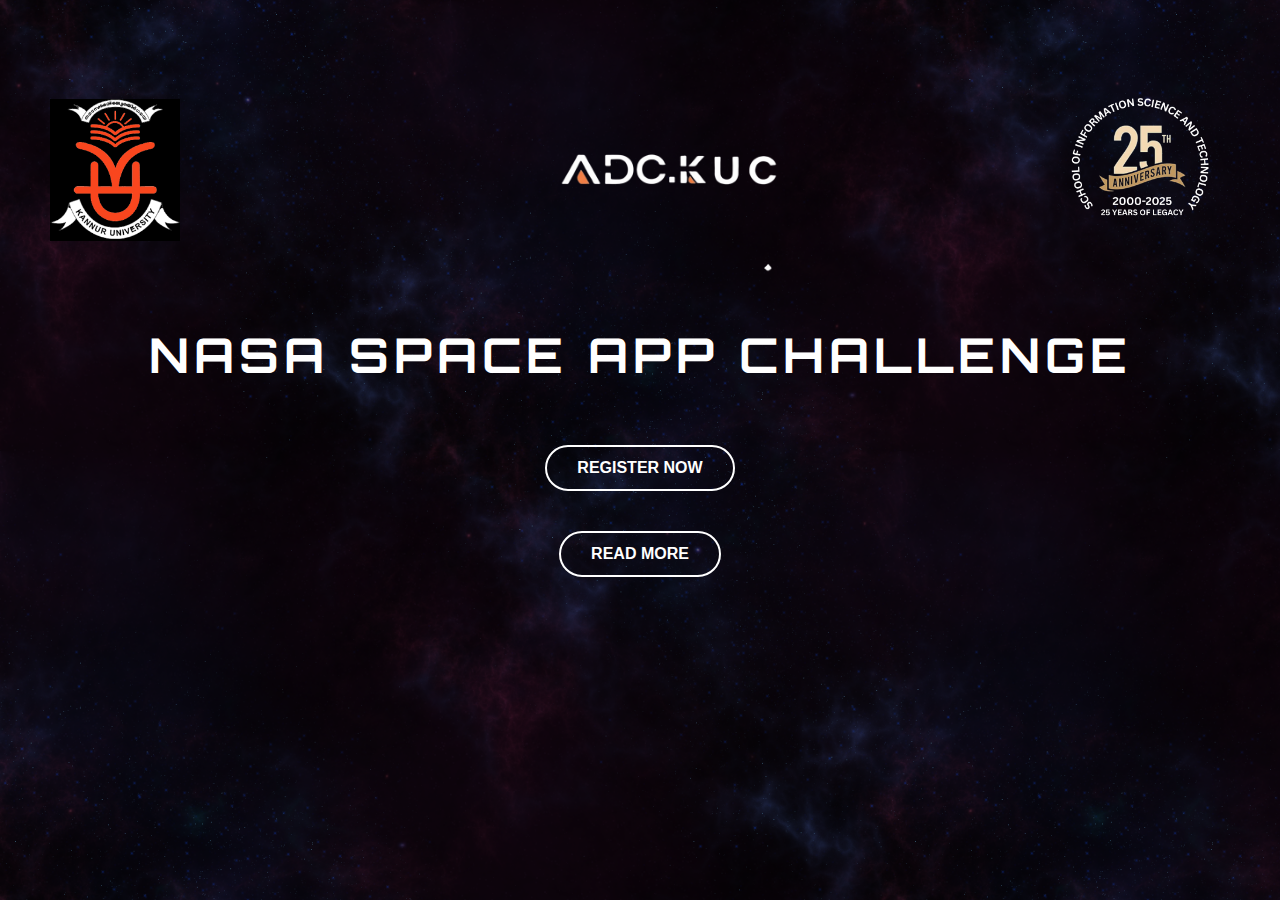
<file: index.html>
<!DOCTYPE html>
<html lang="en">
<head>
  <meta charset="UTF-8">
  <meta name="viewport" content="width=device-width, initial-scale=1.0">
  <title>NASA Space App Challenge</title>
  <link rel="stylesheet" href="main.css">
  <!-- Google Font for futuristic style -->
  <link href="https://fonts.googleapis.com/css2?family=Orbitron:wght@500&display=swap" rel="stylesheet">
</head>
<body>
  <div class="container">
     <header>
      <img src="univ.png" alt="Left Logo" class="logo left-logo">
      <img src="adckuc.png" alt="Center Logo" class="logo center-logo">
      <img src="25ann.png" alt="Right Logo" class="logo right-logo">
    </header>
    <div class="content">
      <h1>NASA SPACE APP CHALLENGE</h1>
      <div class="buttons">
        <a href="https://www.spaceappschallenge.org/2025/" class="btn">Register Now</a>
        <a href="overview.html" class="btn">Read More</a>
      </div>
    </div>
  </div>
</body>
</html>
</file>
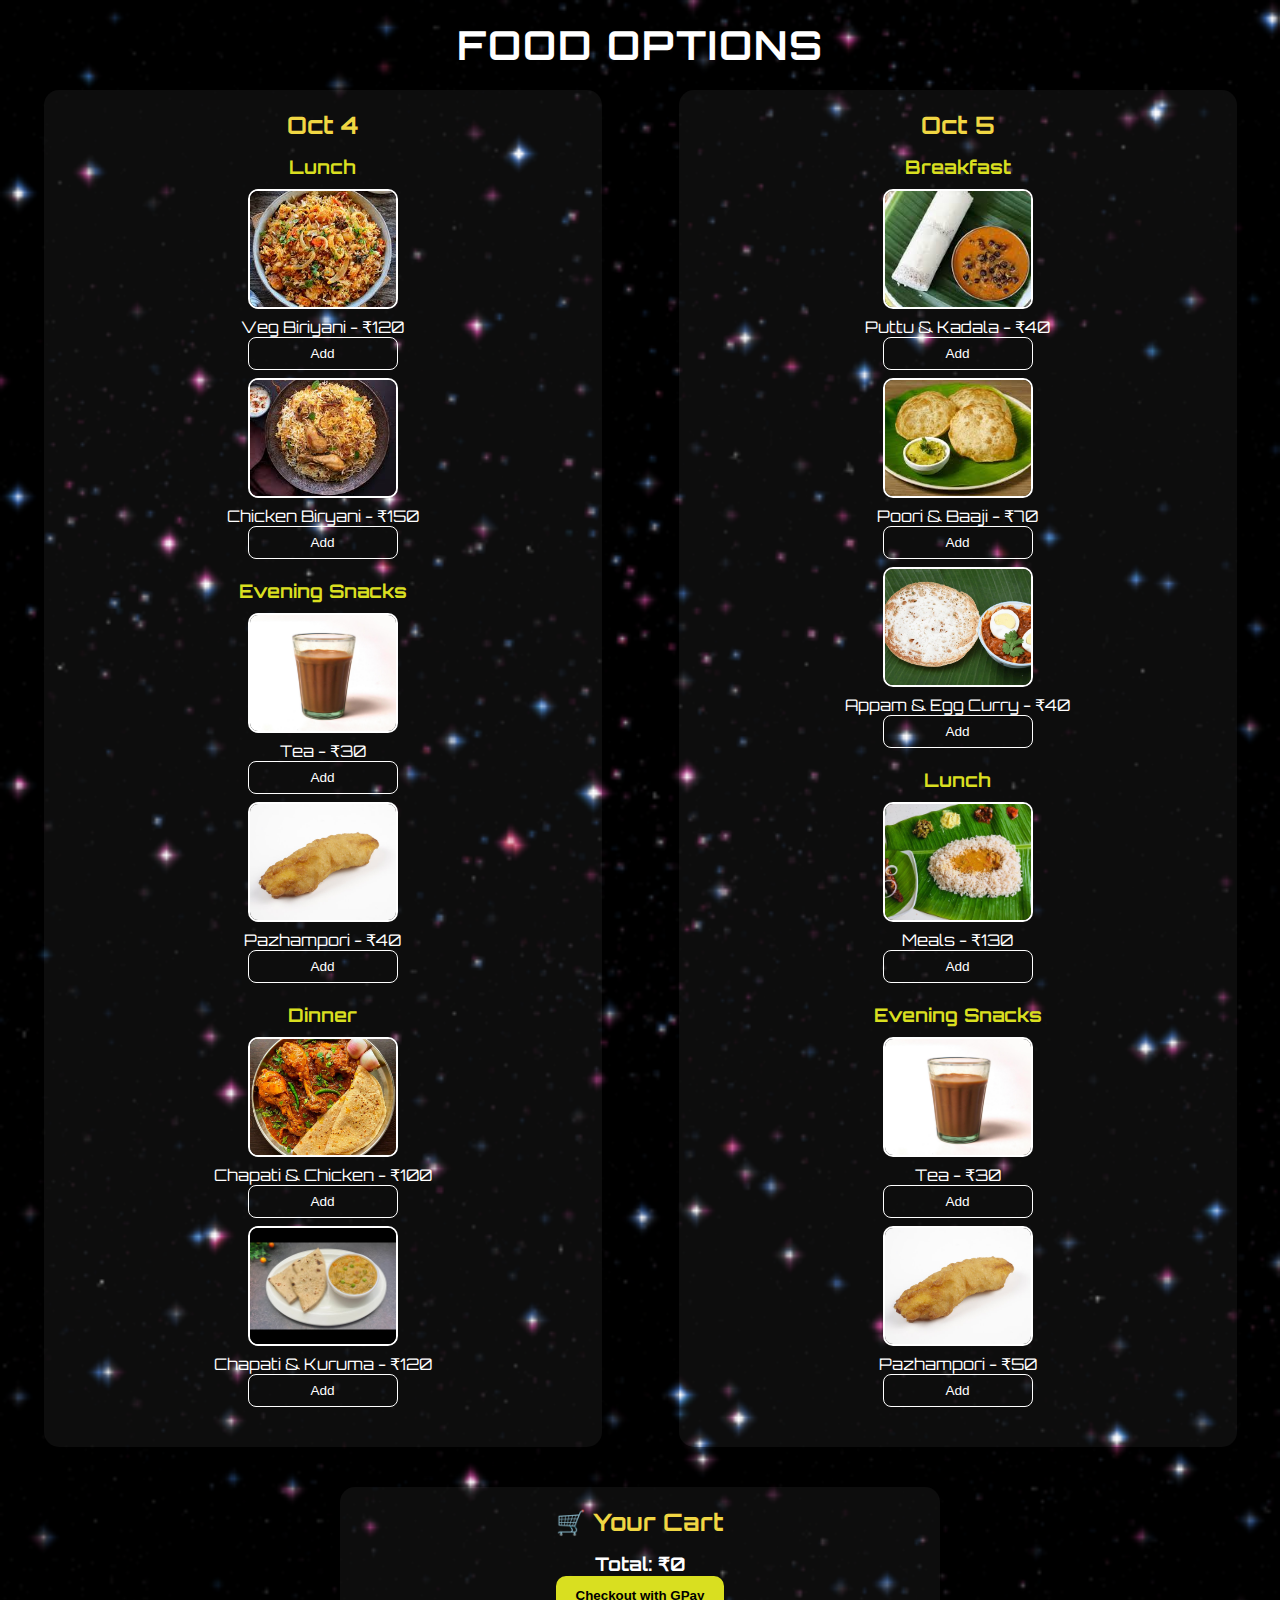
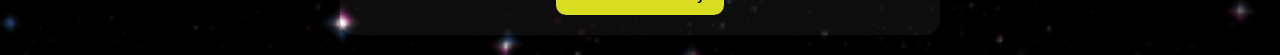
<file: food.html>
<!DOCTYPE html>
<html lang="en">
<head>
  <meta charset="UTF-8">
  <meta name="viewport" content="width=device-width, initial-scale=1.0">
  <title>Food Ordering</title>
  <link rel="stylesheet" href="food.css">
  <link href="https://fonts.googleapis.com/css2?family=Orbitron:wght@500&display=swap" rel="stylesheet">
</head>
<body>
  <h1>Food Options</h1>

  <div class="menu-container">
    <!-- Day 1 -->
    <div class="day">
      <h2>Oct 4</h2>

      <div class="meal">
        <h3>Lunch</h3>
        <div class="food-item">
          <img src="veg-biriyani.jpeg" alt="Veg Biriyani">
          <p>Veg Biriyani - ₹120</p>
          <button onclick="addToCart('Veg Biriyani (Oct 4)', 120)">Add</button>
        </div>
        <div class="food-item">
          <img src="chicken-biryani.jpeg" alt="Chicken Biryani">
          <p>Chicken Biryani - ₹150</p>
          <button onclick="addToCart('Chicken Biryani (Oct 4)', 150)">Add</button>
        </div>
      </div>

      <div class="meal">
        <h3>Evening Snacks</h3>
        <div class="food-item">
          <img src="tea.jpeg" alt="Tea">
          <p>Tea - ₹30</p>
          <button onclick="addToCart('Tea (Oct 4)', 30)">Add</button>
        </div>
        <div class="food-item">
          <img src="pazhampori.jpeg" alt="Pazhampori">
          <p>Pazhampori - ₹40</p>
          <button onclick="addToCart('Pazhampori (Oct 4)', 40)">Add</button>
        </div>
      </div>

      <div class="meal">
        <h3>Dinner</h3>
        <div class="food-item">
          <img src="chapatich.jpeg" alt="Chapati & Chicken">
          <p>Chapati & Chicken - ₹100</p>
          <button onclick="addToCart('Chapati & Chicken (Oct 4)', 100)">Add</button>
        </div>
        <div class="food-item">
          <img src="chapatikur.jpeg" alt="Chapati & Kuruma">
          <p>Chapati & Kuruma - ₹120</p>
          <button onclick="addToCart('Chapati & Kuruma (Oct 4)', 120)">Add</button>
        </div>
      </div>
    </div>

    <!-- Day 2 -->
    <div class="day">
      <h2>Oct 5</h2>

      <div class="meal">
        <h3>Breakfast</h3>
        <div class="food-item">
          <img src="puttu.jpeg" alt="Puttu & Kadala">
          <p>Puttu & Kadala - ₹40</p>
          <button onclick="addToCart('Puttu & Kadala (Oct 5)', 40)">Add</button>
        </div>
        <div class="food-item">
          <img src="poori.jpeg" alt="Poori & Baaji">
          <p>Poori & Baaji - ₹70</p>
          <button onclick="addToCart('Poori & Baaji (Oct 5)', 70)">Add</button>
        </div>
        <div class="food-item">
          <img src="appam.webp" alt="Appam & Egg Curry">
          <p>Appam & Egg Curry - ₹40</p>
          <button onclick="addToCart('Appam & Egg Curry (Oct 5)', 40)">Add</button>
        </div>
      </div>

      <div class="meal">
        <h3>Lunch</h3>
        <div class="food-item">
          <img src="meals.jpeg" alt="Meals">
          <p>Meals - ₹130</p>
          <button onclick="addToCart('Meals (Oct 5)', 130)">Add</button>
        </div>
      </div>

      <div class="meal">
        <h3>Evening Snacks</h3>
        <div class="food-item">
          <img src="tea.jpeg" alt="Tea">
          <p>Tea - ₹30</p>
          <button onclick="addToCart('Tea (Oct 5)', 30)">Add</button>
        </div>
        <div class="food-item">
          <img src="pazhampori.jpeg" alt="Pazhampori">
          <p>Pazhampori - ₹50</p>
          <button onclick="addToCart('Pazhampori (Oct 5)', 50)">Add</button>
        </div>
      </div>
    </div>
  </div>

  <!-- Cart Section -->
  <div class="cart">
    <h2>🛒 Your Cart</h2>
    <ul id="cart-list"></ul>
    <h3>Total: <span id="cart-total">₹0</span></h3>
    <button class="checkout" onclick="checkout()">Checkout with GPay</button>
  </div>

  <script src="food.js"></script>
</body>
</html>
</file>
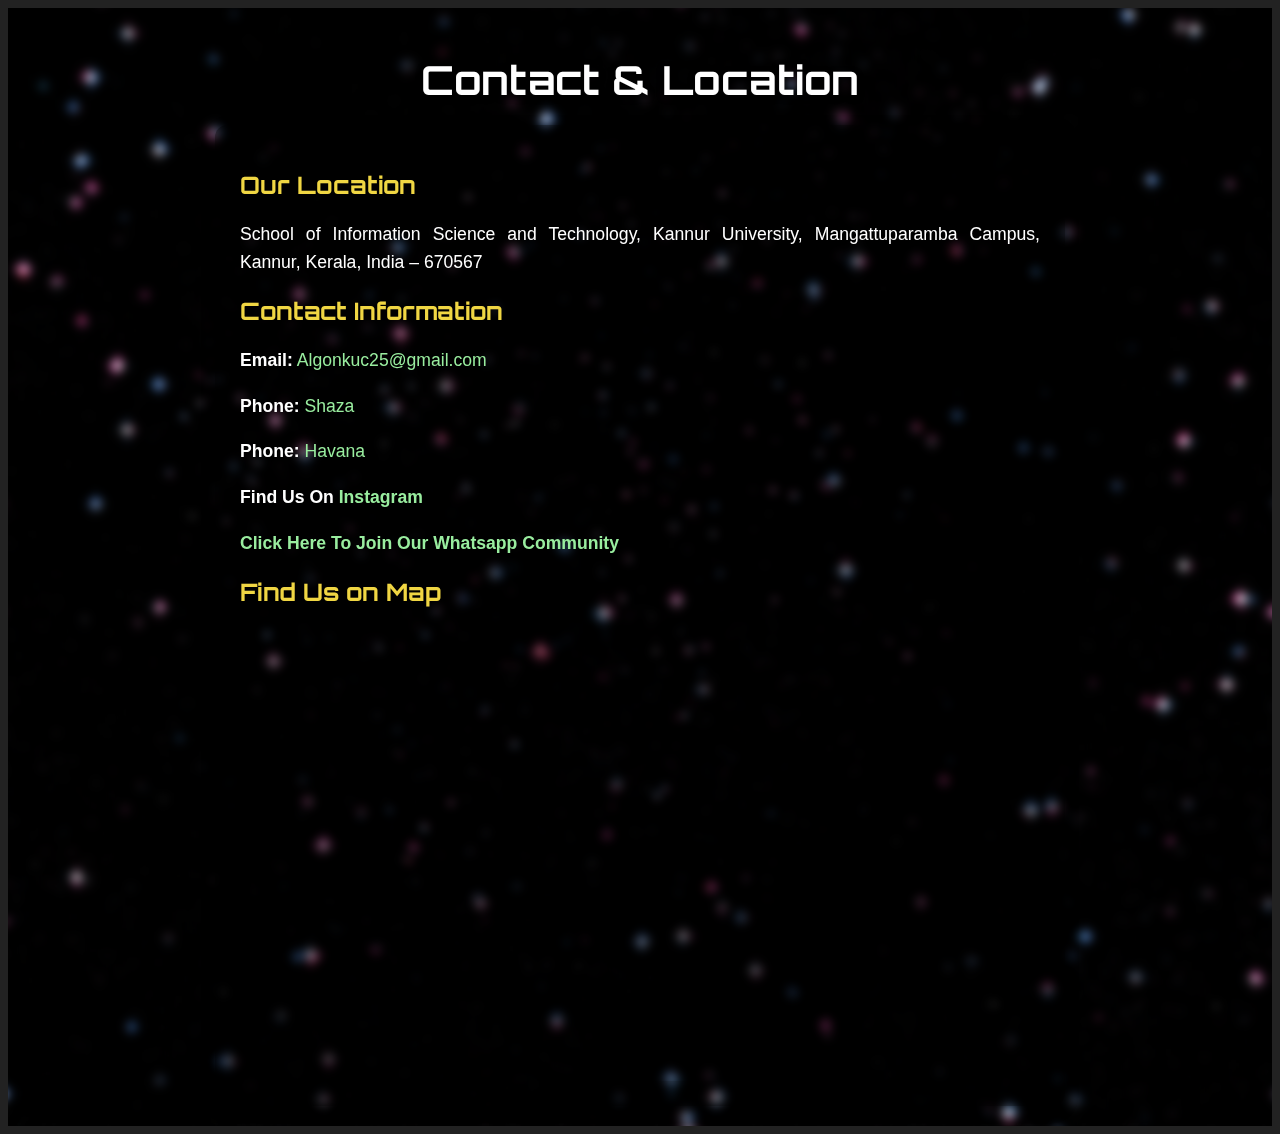
<file: location.html>
<!DOCTYPE html>
<html lang="en">
<head>
  <meta charset="UTF-8">
  <meta name="viewport" content="width=device-width, initial-scale=1.0">
  <title>Contact & Location</title>
  <link rel="stylesheet" href="location.css">
  <link href="https://fonts.googleapis.com/css2?family=Orbitron:wght@500&display=swap" rel="stylesheet">
</head>
<body>
  <h1>Contact & Location</h1>

  <div class="card">
    <h2>Our Location</h2>
    <p>
      School of Information Science and Technology,  
      Kannur University,  
      Mangattuparamba Campus,  
      Kannur, Kerala, India – 670567
    </p>

    <h2>Contact Information</h2>
    <p><strong>Email:</strong> <a href="mailto:Algonkuc25@gmail.com">Algonkuc25@gmail.com</a></p>
    <p><strong>Phone:</strong><a href="tel:+91 9061582814"> Shaza</a></p>
    <p><strong>Phone:</strong><a href="tel:+91 9567576527"> Havana</a></p>
    <p><strong>Find Us On</strong> <a href="https://www.instagram.com/adc.kuc?utm_source=qr&igsh=MXJ6c2k5a2gyZDV6cA==" target="_blank"><strong>Instagram </strong>
    <p><strong><a href="https://chat.whatsapp.com/F07Cvu4ClCxJjToPUknD45">Click Here To Join Our Whatsapp Community</a></strong></p>
  <i class="fab fa-instagram"></i>
  </a></p>

    <h2>Find Us on Map</h2>
    <div class="map-container">
    <iframe src="https://www.google.com/maps/embed?pb=!1m18!1m12!1m3!1d3902.8783050607312!2d75.36305497600797!3d11.982921635780556!2m3!1f0!2f0!3f0!3m2!1i1024!2i768!4f13.1!3m3!1m2!1s0x3ba43e40629494dd%3A0x5864a69dc0ee8189!2sKannur%20University!5e0!3m2!1sen!2sin!4v1758206218317!5m2!1sen!2sin" 
    width="600" 
    height="450" 
    style="border:0;" 
    allowfullscreen="" 
    loading="lazy" 
    referrerpolicy="no-referrer-when-downgrade"></iframe>
    </div>
  </div>
</body>
</html>
</file>
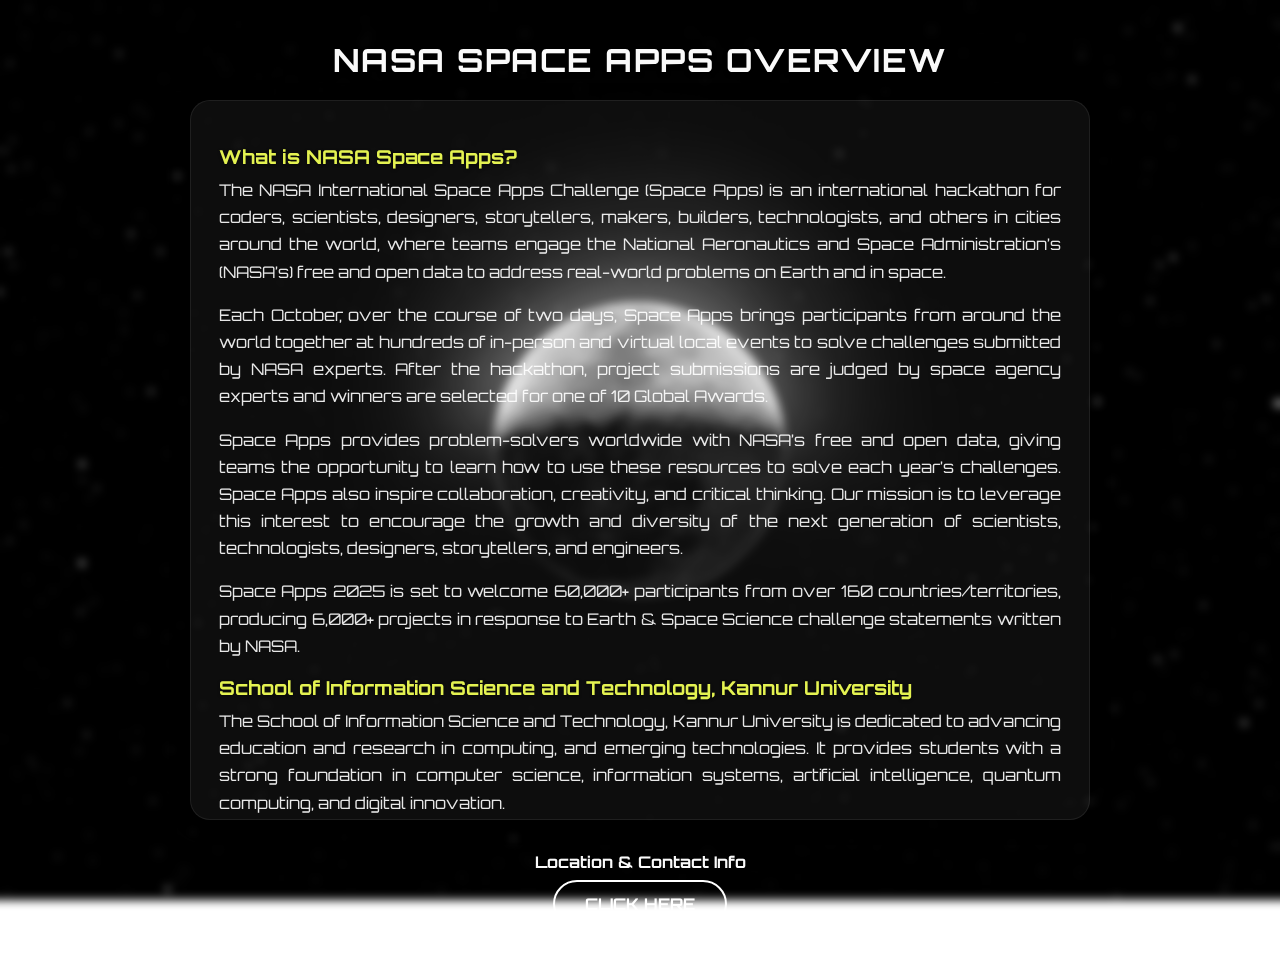
<file: overview.html>
<!DOCTYPE html>
<html lang="en">
<head>
  <meta charset="UTF-8">
  <meta name="viewport" content="width=device-width, initial-scale=1.0">
  <title>NASA Space Apps Overview</title>
  <link rel="stylesheet" href="overview.css">
  <link href="https://fonts.googleapis.com/css2?family=Orbitron:wght@500&display=swap" rel="stylesheet">
</head>
<body>
  <h1>NASA SPACE APPS OVERVIEW</h1>
  
  <div class="card">
    <h2>What is NASA Space Apps?</h2>
    <p>
      The NASA International Space Apps Challenge (Space Apps) is an international hackathon for coders,
      scientists, designers, storytellers, makers, builders, technologists, and others in cities around the world,
      where teams engage the National Aeronautics and Space Administration’s (NASA’s) free and open data to
      address real-world problems on Earth and in space.
    </p>
    <p>
      Each October, over the course of two days, Space Apps brings participants from around the world together
      at hundreds of in-person and virtual local events to solve challenges submitted by NASA experts. After the
      hackathon, project submissions are judged by space agency experts and winners are selected for one of 10
      Global Awards.
    </p>
    <p>
      Space Apps provides problem-solvers worldwide with NASA’s free and open data, giving teams the
      opportunity to learn how to use these resources to solve each year’s challenges. Space Apps also inspire
      collaboration, creativity, and critical thinking. Our mission is to leverage this interest to encourage the growth
      and diversity of the next generation of scientists, technologists, designers, storytellers, and engineers.
    </p>
    <p>
      Space Apps 2025 is set to welcome 60,000+ participants from over 160 countries/territories, producing
      6,000+ projects in response to Earth &amp; Space Science challenge statements written by NASA.
    </p>

    <h2>School of Information Science and Technology, Kannur University</h2>
    <p>
      The School of Information Science and Technology, Kannur University is dedicated to advancing education
      and research in computing, and emerging technologies. It provides students with a strong foundation in
      computer science, information systems, artificial intelligence, quantum computing, and digital innovation.
    </p>
    <p>
      The school emphasizes both theoretical knowledge and practical applications, preparing students to solve
      real-world challenges through technology-driven solutions.
    </p>
    <p>
      Additionally, the department fosters a culture of innovation and entrepreneurship, encouraging students to
      develop creative ideas and transform them into successful startups that address societal needs and drive
      technological progress.
    </p>

    <h2>The Algon Development Community (ADC)</h2>
    <p>
      The Algon Development Community (ADC) is a student-driven initiative that fosters problem-solving,
      algorithmic thinking, and coding excellence.
    </p>
    <p>
      It provides a collaborative space to explore data structures, algorithms, competitive programming, and
      real-world projects, while offering opportunities for coding contests, workshops, mentorship, peer
      collaboration, certifications, industry exposure, innovation, and career guidance.
    </p>
    <p>
      These efforts help students enhance their technical skills and prepare for successful tech careers.
    </p>
  </div>
  <div class="content">
      <h3>Location & Contact Info</h1>
      <div class="buttons">
        <a href="location.html" class="btn">Click Here</a>
      </div>
    </div>
</body>
</html>
</file>
<file: main.css>
header {
  position: absolute;
  top: 20px;
  left: 30px;
  width: 100%;
  padding: 0 20px;

  display: flex;
  justify-content: space-between; /* Left & Right logos */
  align-items: center;
}

/* 🔹 Center logo stays in middle */
header .center-logo {
  position: absolute;
  left: 50%;
  transform: translateX(-50%);
}

/* 🔹 Base style */
.logo {
  height: auto;
  display: block;
}

/* 🔹 Individual customizations */
.left-logo {
  width: 130px; ;
}

.center-logo {
  width: 220px;  /* big */
}

.right-logo {
  width: 300px;   /* medium */
}


* {
  margin: 0;
  padding: 0;
  box-sizing: border-box;
}

body {
  font-family: Arial, sans-serif;
  background: black;
  color: white;
  height: 100vh;
  display: flex;
  justify-content: center;
  align-items: center; 
  cursor:url("data:image/svg+xml;utf8,<svg xmlns='http://www.w3.org/2000/svg'  width='40' height='48' viewport='0 0 100 100' style='fill:black;font-size:24px;'><text y='50%'>🚀</text></svg>") 16 0,auto;
}

.container {
  position: relative;
  width: 100vw;
  height: 100vh;
  display: flex;
  justify-content: center;
  align-items: center;
  text-align: center;
  overflow: hidden;
  

}

.container::before {
  content: "";
  position: absolute;
  top: 0;
  left: 0;
  width: 200%;
  height: 100%;
  background: url("asfg.png") repeat-x;
  animation: scrollBG 30s linear infinite;
  background-size: contain;
  opacity: 0.5;
  z-index: -1;
  
}

.content {
  display: flex;
  flex-direction: column;
  align-items: center;
  justify-content: center;
}

h1 {
  font-size: 3rem;
  letter-spacing: 5px;
  font-family: "Orbitron", sans-serif;
  margin-bottom: 60px;
}

.buttons {
  display: flex;
  flex-direction: column;
  gap: 40px;
  align-items: center;
}

.btn {
  background:transparent;
  border: 2px solid white;
  padding: 12px 30px;
  border-radius: 25px;
  font-weight: bold;
  text-transform: uppercase;
  color: white;
  cursor: pointer;
  text-decoration: none;   /* 🔹 removes underline */
  display: inline-block;
  transition: all 0.3s ease;
}

.btn:hover {
  background: #8a8484;
  padding:15px 60px;
}

@media (max-width: 768px) {
  header .center-logo {
  position: absolute;
  left: 50%;
  transform: translateX(-50%);
}

  .left-logo {
  width: 50px; ;
  }
  .center-logo {
    width: 80px;  /* big */
  }
  .right-logo {
    width: 100px;   /* medium */
  }

  h1 {
    font-size: 1rem;
    margin-bottom: 30px;
  }
}
@keyframes scrollBG {
  0% {
    transform: translateX(0);
  }
  100% {
    transform: translateX(-50%);
  }
}
</file>
<file: food.css>
* {
  margin: 0;
  padding: 0;
  box-sizing: border-box;
}

body {
  font-family: "Orbitron", sans-serif;
  background: url("pic.png");
  color: white;
  text-align: center;
  padding: 20px;
  cursor: url("data:image/svg+xml;utf8,<svg xmlns='http://www.w3.org/2000/svg' width='40' height='48' viewport='0 0 100 100' style='fill:black;font-size:24px;'><text y='50%'>🚀</text></svg>") 16 0, auto;
  background-size: cover;
  background-position: center;
}

h1 {
  font-size: 2.5rem;
  margin-bottom: 20px;
  font-family: "Orbitron", sans-serif;
  letter-spacing: 2px;
  text-transform: uppercase;
}

.menu-container {
  display: flex;
  justify-content: space-around;
  flex-wrap: wrap;
  gap: 30px;
}

.day {
  background: rgba(255,255,255,0.05);
  border-radius: 15px;
  padding: 20px;
  width: 45%;
  min-width: 300px;
  box-shadow: 0 4px 12px rgba(0,0,0,0.5);
}

.day h2 {
  margin-bottom: 15px;
  color: #f0d643;
}

.meal {
  margin-bottom: 20px;
}

/* Unified width for images and buttons */
.food-item img,
.meal button {
  width: 150px;       /* same width for alignment */
  display: block;     /* ensures proper alignment */
  margin: 0 auto 8px; /* centers element and adds spacing */
}

.meal h3 {
  margin-bottom: 10px;
  color: #d9df20;
}

.meal button {
  background: transparent;
  border: 1.5px solid white;
  color: white;
  padding: 8px 0;      /* vertical padding */
  font-size: 0.85rem;
  border-radius: 8px;
  cursor: pointer;
  transition: 0.3s;
}

.meal button:hover {
  background: #888;
  transform: scale(1.05);
  box-shadow: 0 4px 8px rgba(0,0,0,0.4);
}

.cart {
  margin-top: 40px;
  padding: 20px;
  background: rgba(255,255,255,0.05);
  border-radius: 15px;
  max-width: 600px;
  margin-left: auto;
  margin-right: auto;
  box-shadow: 0 4px 12px rgba(0,0,0,0.5);
}

.cart h2 {
  color: #f0d643;
  margin-bottom: 10px;
}

.cart ul {
  list-style: none;
  margin-bottom: 15px;
}

.cart li {
  text-align: left;
  margin: 5px 0;
}

.checkout {
  background: #d9df20;
  color: black;
  padding: 12px 20px;
  font-weight: bold;
  border: none;
  border-radius: 10px;
  cursor: pointer;
  transition: 0.3s;
}

.checkout:hover {
  background: #f0f067;
  box-shadow: 0 4px 12px rgba(0,0,0,0.3);
}

.food-item img {
  height: 120px;          /* keep consistent height */
  object-fit: cover;
  border-radius: 10px;
  border: 2px solid white;
  transition: 0.3s;
}

.food-item img:hover {
  transform: scale(1.05);
}
</file>
<file: location.css>
body {
  font-family: Arial, sans-serif;
  background: url("pic.png") repeat-x;
  animation: scrollBG 30s linear infinite;
  background-size: cover;
  margin: 0;
  padding: 20px;
  text-align: center;
  border: 8px solid #222;
  min-height: 100vh;
  box-sizing: border-box;
  backdrop-filter: blur(5px);
  color: #fff;
  cursor:url("data:image/svg+xml;utf8,<svg xmlns='http://www.w3.org/2000/svg'  width='40' height='48' viewport='0 0 100 100' style='fill:black;font-size:24px;'><text y='50%'>🚀</text></svg>") 16 0,auto;
}

h1 {
  font-family: 'Orbitron', sans-serif;
  font-size: 2.5em;
  color: #ffffff;
  margin-bottom: 20px;
  text-shadow: 0 2px 6px rgba(0,0,0,0.6);
}

.card {
  max-width: 800px;
  margin: 0 auto;
  padding: 25px;
  border-radius: 12px;
  box-shadow: 0 4px 15px rgba(0,0,0,0.15);
  text-align: left;
  background: rgba(0,0,0,0.35); /* 🔹 subtle glass effect */
  backdrop-filter: blur(8px);
}

.card h2 {
  font-family: 'Orbitron', sans-serif;
  color: #f0d643;
  margin-top: 20px;
}

.card p {
  font-size: 1.1em;
  line-height: 1.6;
  color: #ffffff;
  text-align: justify;
}

a {
  color: #99ed9f;
  text-decoration: none;
  transition: 0.3s ease;
}

a:hover {
  color: rgb(93, 152, 207);
  text-decoration: underline;
}

.map-container {
  margin-top: 15px;
  border-radius: 10px;
  overflow: hidden;
  box-shadow: 0 2px 8px rgba(0,0,0,0.2);
}
/* 📱 Responsive adjustments */
@media (max-width: 768px) {
  body {
    padding: 10px;
    border-width: 5px;
  }

  h1 {
    font-size: 2em;
  }

  .card {
    padding: 18px;
  }

  .card p {
    font-size: 1em;
  }
}

@media (max-width: 480px) {
  h1 {
    font-size: 1.6em;
  }

  .card {
    padding: 15px;
    border-radius: 8px;
  }

  .card h2 {
    font-size: 1.1em;
  }

  .card p {
    font-size: 0.95em;
    line-height: 1.5;
  }

  .map-container iframe {
    width: 100%;
    height: 250px; /* shorter map for mobile */
  }
}
</file>
<file: overview.css>
:root{
  --bg-image: url("mooonn.jpg"); /* 🔹 Replace with your background image */
  --accent: #d9df20;
  --text: rgba(255,255,255,0.98);   /* bright readable text */
  --muted: rgba(255,255,255,0.9);   /* paragraph text */
}

*{
  box-sizing: border-box;
  margin: 0;
  padding: 0;
}

body{
  font-family: "Orbitron", sans-serif;
  background: url("moon.png") no-repeat center center fixed;
  background-size: cover;
  color: var(--text);
  display: flex;
  flex-direction: column;
  align-items: center;
  justify-content: flex-start;
  min-height: 100vh;
  padding: 40px 6%;
  backdrop-filter: blur(5px); /* subtle blur effect */
}

h1{
  font-family: "Orbitron", sans-serif;
  text-align: center;
  font-size: 2rem;
  margin-bottom: 20px;
  text-transform: uppercase;
  letter-spacing: 1.5px;
  text-shadow: 0 2px 4px rgba(0,0,0,0.6);
}

.card{
  width: 100%;
  max-width: 900px;
  height: 80vh;
  background: rgba(255,255,255,0.05);  /* transparent glass */
  border-radius: 20px;
  border: 1px solid rgba(255,255,255,0.08);
  padding: 28px;
  overflow-y: auto;
  box-shadow: 0 4px 20px rgba(0,0,0,0.3);
  transition: background 0.3s ease;
}

.card:hover{
  background: rgba(255,255,255,0.08); /* subtle glow */
}

.card h2{
  margin-top: 1rem;
  margin-bottom: 0.5rem;
  font-size: 1.2rem;
  font-weight: bold;
  text-shadow: 0 1px 3px rgba(0,0,0,0.5);
  color:rgb(228, 242, 81);
}

.card p{
  margin-bottom: 1rem;
  color: var(--muted);
  text-align: justify;
  line-height: 1.7;
}

.highlight{
  color: var(--accent);
  font-weight: bold;
}

/* Scrollbar styling */
.card::-webkit-scrollbar {
  width: 8px;
}
.card::-webkit-scrollbar-track {
  background: transparent;
}
.card::-webkit-scrollbar-thumb {
  background: rgba(255,255,255,0.25);
  border-radius: 4px;
}
.card::-webkit-scrollbar-thumb:hover {
  background: rgba(255,255,255,0.45);
}

.buttons {
  display: flex;
  flex-direction: column;
  gap: 40px;
  align-items: center;
}

.btn {
  background: transparent;
  border: 2px solid white;
  padding: 12px 30px;
  border-radius: 25px;
  font-weight: bold;
  text-transform: uppercase;
  color: white;
  cursor: pointer;
  text-decoration: none;   /* 🔹 removes underline */
  display: inline-block;
  transition: all 0.3s ease;
}

.btn:hover {
  background: #8a8484;
  padding:15px 60px;
}

h3 {
  margin-top: 2rem;
  margin-bottom: 0.5rem;
  font-size: 1rem;
  text-align: center;
}

/* 📱 Mobile responsiveness */
@media (max-width: 768px) {
  body {
    padding: 20px 4%;
  }

  h1 {
    font-size: 1.6rem;
  }

  .card {
    height: auto;       /* let it grow naturally on small screens */
    padding: 20px;
  }

  .card h2 {
    font-size: 1rem;
  }

  .card p {
    font-size: 0.95rem;
    line-height: 1.5;
  }

  .btn {
    width: 100%;        /* buttons span full width on mobile */
    padding: 12px;
    font-size: 0.9rem;
  }
}

@media (max-width: 480px) {
  h1 {
    font-size: 1.4rem;
  }

  .card {
    padding: 15px;
    border-radius: 12px;
  }

  .card h2 {
    font-size: 0.9rem;
  }

  .card p {
    font-size: 0.85rem;
  }

  .btn {
    font-size: 0.85rem;
    padding: 10px;
  }
}
</file>
